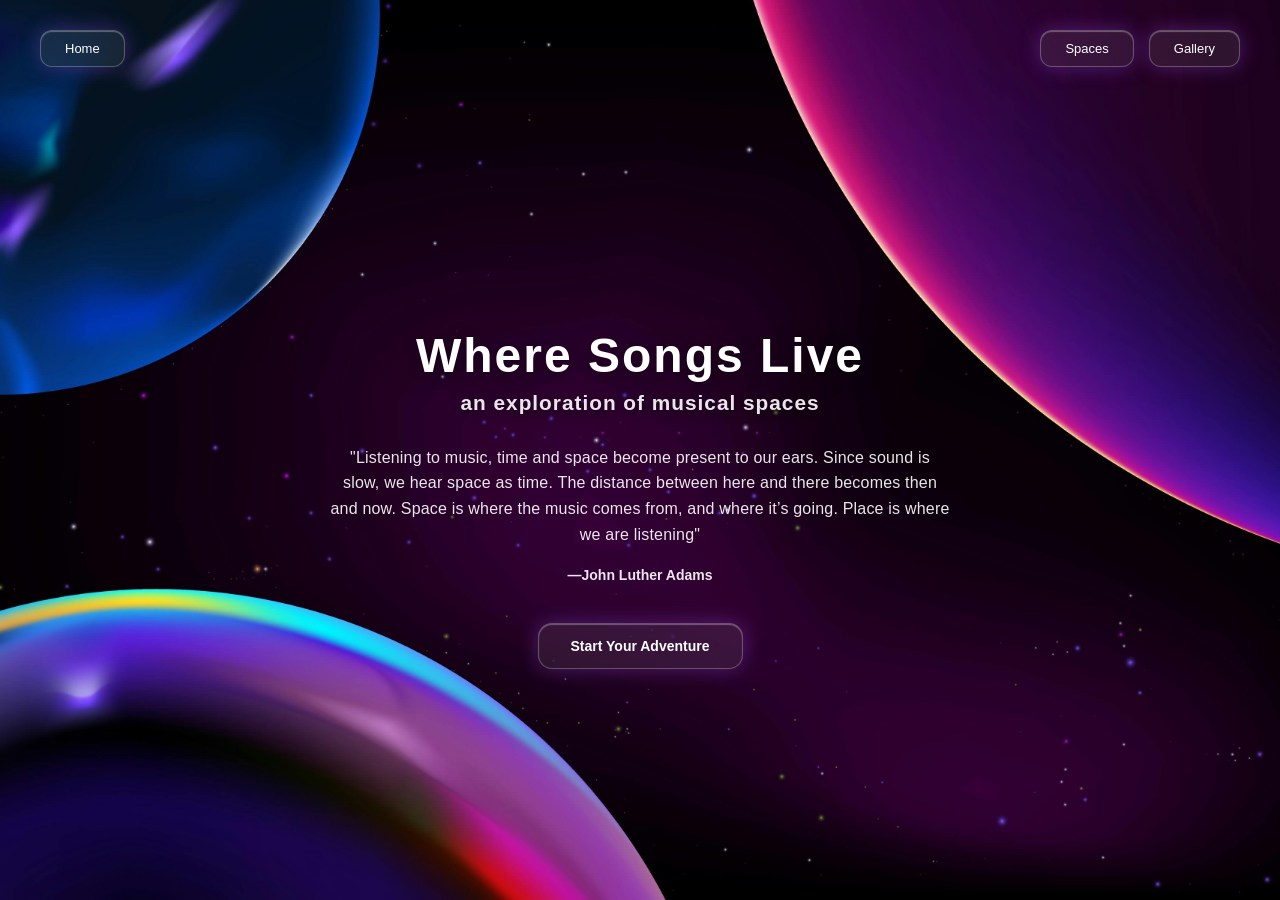
<file: index.html>
<!DOCTYPE html>
<html lang="en">
<head>
    <meta charset="UTF-8">
    <meta name="viewport" content="width=device-width, initial-scale=1.0">
    <title>Glassmorphism Layout</title>
    <link rel="stylesheet" href="style.css">
</head>
<body>

    <div class="background-container">
       
        <header>
            <div class="nav-left">
                <a href="#" class="glass-btn">Home</a>
            </div>
            <div class="nav-right">
                <a href="#" class="glass-btn">Spaces</a>
                <a href="#" class="glass-btn">Gallery</a>
            </div>

        </header>

       
        <main>
            
            <div class="index-title-container">
  <h1 class="main-title">Where Songs Live</h1>
  <p class="subtitle-quote">an exploration of musical spaces</p>
</div>
            <div class="quote-container">
                <p class="quote-text">
                    "Listening to music, time and space become present to our ears. Since sound is slow, we hear space as time. The distance between here and there becomes then and now. Space is where the music comes from, and where it’s going. Place is where we are listening"
                </p>
                <p class="quote-author">—John Luther Adams</p>
                
                <a href="pages/adventure.html" class="glass-btn cta-btn">Start Your Adventure</a>
            </div>
        </main>

    </div>

</body>
</html>
</file>
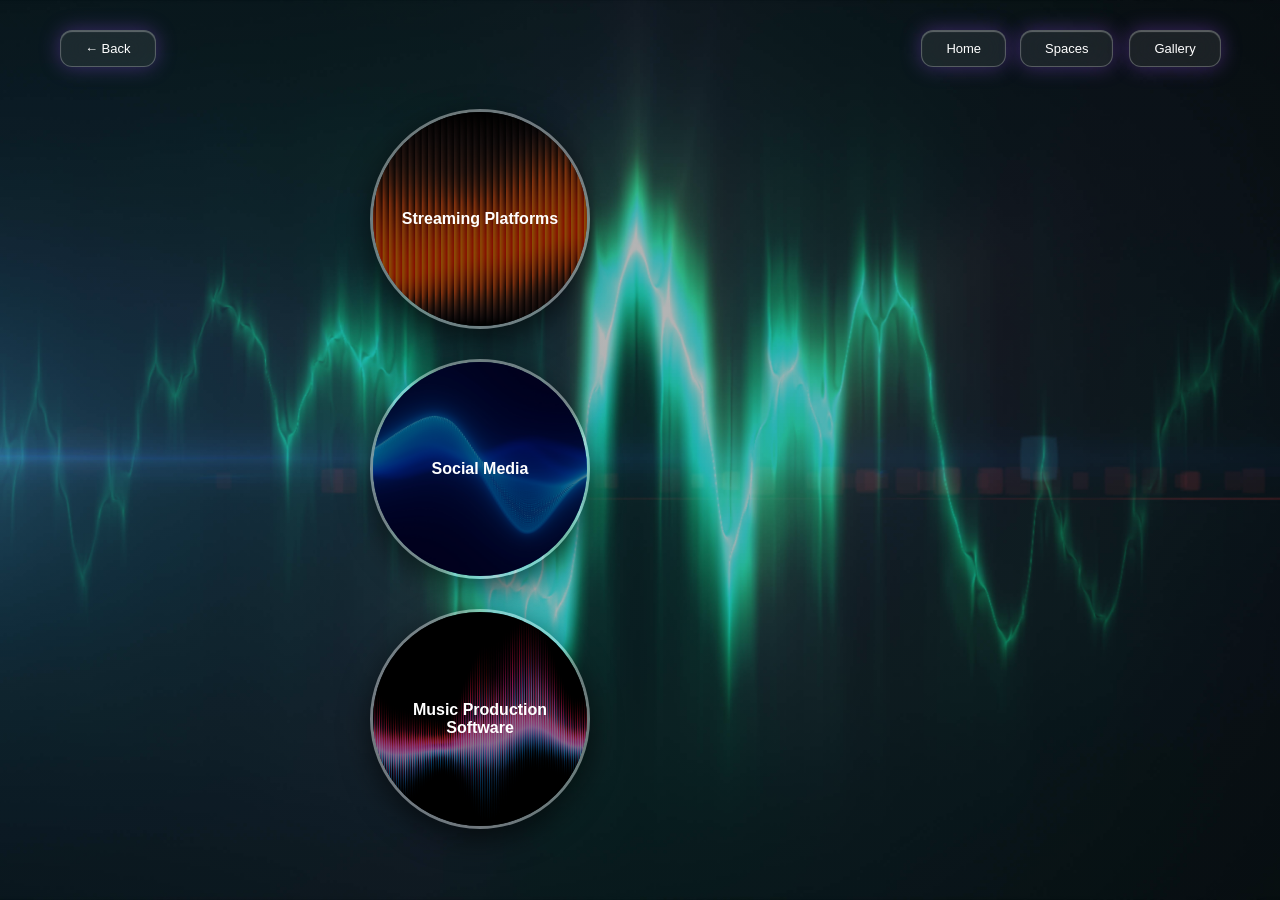
<file: pages/digital2.html>
<!DOCTYPE html>
<html lang="en">
<head>
  <meta charset="UTF-8">
  <meta name="viewport" content="width=device-width, initial-scale=1.0">
  <title>Physical Spaces - Explore</title>
  <link rel="stylesheet" href="../pages/style.css">
  <meta name="viewport" content="width=device-width, initial-scale=1.0">
</head>
<body class="explore-page" id="digital-page-bg">
    

  <!-- Top Navigation Bar -->
  <nav class="top-nav">
    <a href="digital.html" class="glass-btn">← Back</a>
    <div class="nav-right">
      <a href="../index.html" class="glass-btn">Home</a>
      <a href="../pages/adventure.html" class="glass-btn">Spaces</a>
      <a href="gallery.html" class="glass-btn">Gallery</a>
    </div>
  </nav>

  <!-- 3-Column Layout Container -->
<main class="explore-row-container">
  
  <div class="column-card-group">
    <div class="circle-badge">
      <img src="../Images/soundwave3.jpeg" alt="Streaming Platform">
      <div class="circle-title-overlay">Streaming Platforms</div>
    </div>
    <div class="content-card">
      <p class="page-text">Streaming platforms have become one of the most common ways that people experience music today. Music streaming platforms such as Spotify, Apple Music and YouTube allow users to instantly have access to several catalogs with millions of songs and artists around the world on their devices: phones, computers, or mart devices. Personalized recommendations, algorithm-based suggestions and curated playlists makes the listening experienced even more catered to the user than before. These platforms are able to change the listeners habits as they listen to music that is available at all times and almost everywhere. Libraries are often being created and continue to evolve. </p>
    </div>
  </div>

  <div class="column-card-group">
    <div class="circle-badge">
      <img src="../Images/soundwave1.jpeg" alt="Social Media">
      <div class="circle-title-overlay">Social Media</div>
    </div>
    <div class="content-card">
      <p class="page-text">Social media is the pinnacle of music growth and direction throughout recent years. Because of the existence and growth of platforms like Tik Tok or Instagram reels, content is often consumed in short videos of 60 seconds or less, which transform the way that artists promote and create their music to be more appealing to the types of content that don’t require a lot of undivided attention. Artists are able to use these platforms to announce their new releases, interact with fans in a more personal way and it also influences their creative process. Things like dance challenges, audio trends and a more homemade approach can be seen as a result of the introduction to social media platforms. Allowing people to have a shared experience, social media bonds people with the art of music with each other. </p>
    </div>
  </div>

  <div class="column-card-group">
    <div class="circle-badge">
      <img src="../Images/soundwave2.jpeg" alt="Music Production Softare">
      <div class="circle-title-overlay">Music Production Software</div>
    </div>
    <div class="content-card">
      <p class="page-text">Music Production Softwares introduces different music genres into mainstream media and allows the act of recording and producing music to become faster and more efficient. Programs known as Digital Audio Workstations (DAWs) are specialized on recording instruments, editing audio, composing songs, and mixing high quality music tracks. Because of this, many artists record and produce their music with affordable equipment and softwares. Digital Workspaces also allowed the rise of genres like EDM and experimental music such as hyperpop to become widely known and accepted within a wide range of communities. These platforms are able to allow people to collaborate easier, experiment and publish their music independently without relying on traditional recording studios or instruments. </p>
    </div>
  </div>

      <div class="content-card">
        <p class="page-text">
          Before physical concerts take place, music begins with a deep curiosity inside of a home. Bedrooms, living rooms and home studios are places where people are able to create new music from people around them through speakers or simply enjoy artists inside of headphones. Many music artists are modern in a way that it is not required to record music with big budgets, but instead prefer a more personal approach by producing quality music at home. Musical spaces can appear in many ways that allow creativity in different kinds of places, whether it is small or large expensive productions.
        </p>
      </div>
    </div>

      <div class="content-card">
        <p class="page-text">
          Music is generally part of a person's everyday life, heard in coffee shops, shopping centers, airports and even restaurants, it gives the places that people inhabit a new perspective and unique mood. Public spaces allow individuals to be exposed to different cultures, new sounds and even a place to share the same feelings with an audience. Whether it is street musicians performing in sidewalks, hearing a popular song through the park or background music in an elevator, these everyday environments show how music becomes part of the places of everyday and how it moves with people.
        </p>
      </div>
    </div>

  </main>

  <div></div>

  <script src="../pages/javascript/script.js"></script>
</body>
</html>

</body>
</html>
</file>
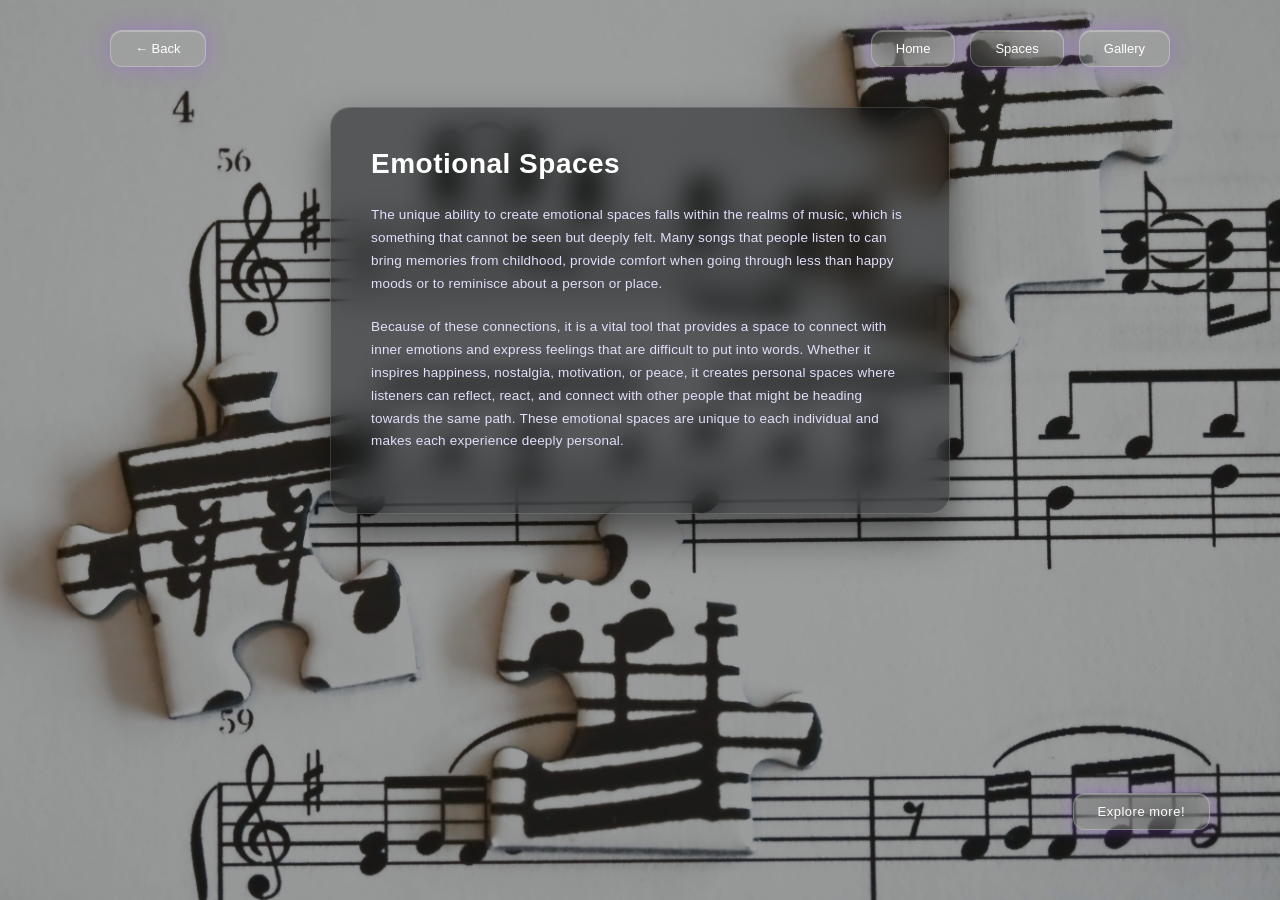
<file: pages/emotional.html>
<!DOCTYPE html>
<html lang="en">
<head>
  <meta charset="UTF-8">
  <meta name="viewport" content="width=device-width, initial-scale=1.0">
  <title>Emotional Spaces</title>
  <link rel="stylesheet" href="../pages/style.css">
  <meta name="viewport" content="width=device-width, initial-scale=1.0">
</head>
<body class="emotional-page">

  <!-- Top Navigation Bar -->
  <nav class="top-nav">
    <a href="../pages/adventure.html" class="glass-btn">← Back</a>
    <div class="nav-right">
      <a href="../index.html" class="glass-btn">Home</a>
      <a href="../pages/adventure.html" class="glass-btn">Spaces</a>
      <a href="gallery.html" class="glass-btn">Gallery</a>
    </div>
  </nav>

  <!-- Upper-Left Aligned Text Card -->
  <main class="content-container">
    <div class="content-card">
      <div class="text-block">
        <h1 class="page-heading">Emotional Spaces</h1>
        <p class="page-text">
          The unique ability to create emotional spaces falls within the realms of music, which is something that cannot be seen but deeply felt. Many songs that people listen to can bring memories from childhood, provide comfort when going through less than happy moods or to reminisce about a person or place.
        </p>
        <p class="page-text">
          Because of these connections, it is a vital tool that provides a space to connect with inner emotions and express feelings that are difficult to put into words. Whether it inspires happiness, nostalgia, motivation, or peace, it creates personal spaces where listeners can reflect, react, and connect with other people that might be heading towards the same path. These emotional spaces are unique to each individual and makes each experience deeply personal.
        </p>
      </div>
    </div>
  </main>

  <!-- Bottom Right Explore Button -->
  <div class="explore-wrapper">
    <a href="emotional2.html" class="glass-btn explore-btn">Explore more!</a>
  </div>

</body>
</html>
</file>
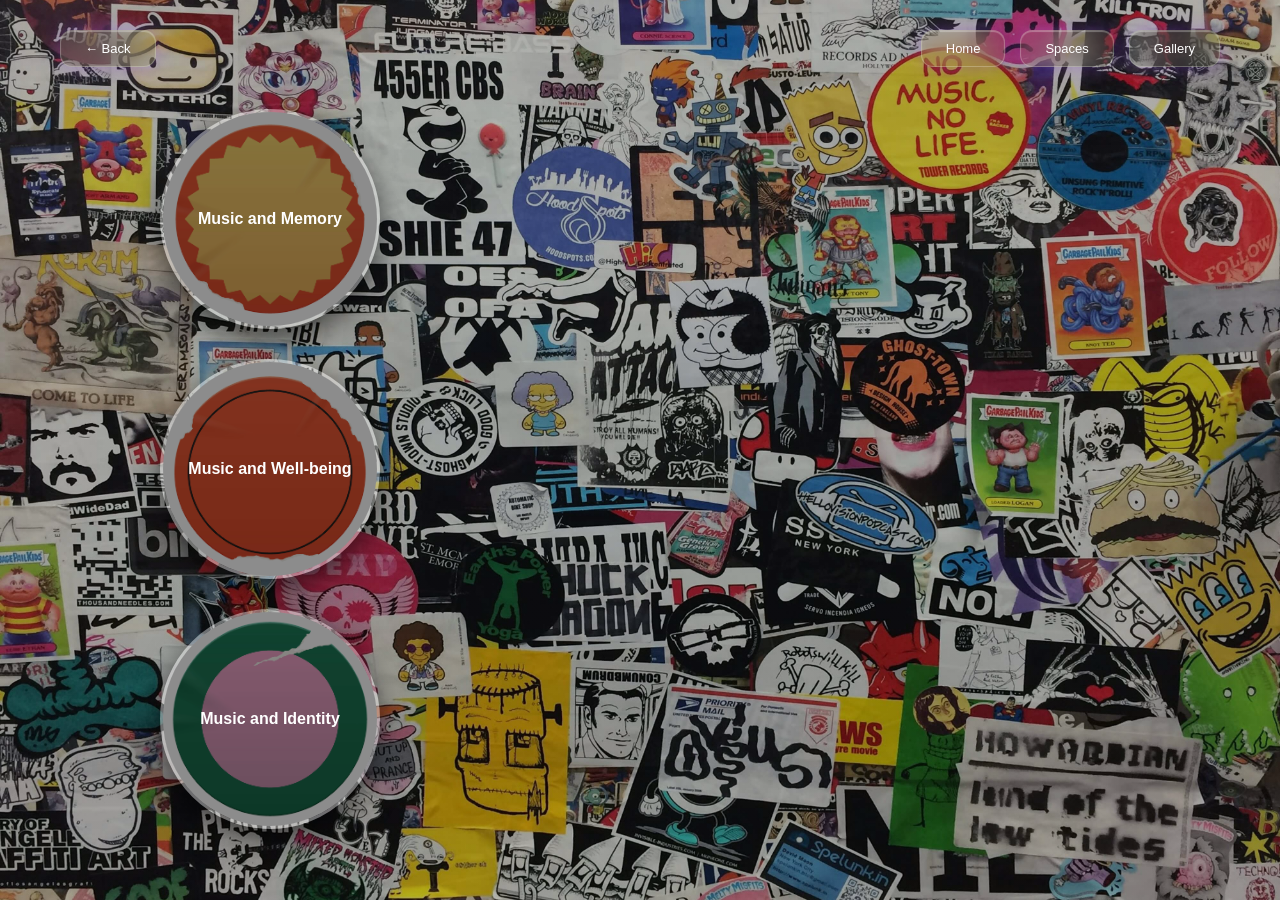
<file: pages/emotional2.html>
<!DOCTYPE html>
<html lang="en">
<head>
  <meta charset="UTF-8">
  <meta name="viewport" content="width=device-width, initial-scale=1.0">
  <title>Physical Spaces - Explore</title>
  <link rel="stylesheet" href="../pages/style.css">
  <meta name="viewport" content="width=device-width, initial-scale=1.0">
</head>
<body class="explore-page" id="emotional-page-bg">
    

  <!-- Top Navigation Bar -->
  <nav class="top-nav">
    <a href="emotional.html" class="glass-btn">← Back</a>
    <div class="nav-right">
      <a href="../index.html" class="glass-btn">Home</a>
      <a href="../pages/adventure.html" class="glass-btn">Spaces</a>
      <a href="gallery.html" class="glass-btn">Gallery</a>
    </div>
  </nav>

  <!-- 3-Column Layout Container -->
<main class="explore-row-container">
  
  <div class="column-card-group">
    <div class="circle-badge">
      <img src="../Images/sticker1.jpeg" alt="Music and Memory">
      <div class="circle-title-overlay">Music and Memory</div>
    </div>
    <div class="content-card">
      <p class="page-text">With a powerful connection to memory, music can instantly remind a person of a specific moment, place, or person. Lowering risks of dementia by 40%, it helps protect cognition, and it is a link between music and mental and emotional well-being, it can help the brain remember significant events and recollect events that already happened. Music also impacts the ability for the brain to focus, depending on the type of music that is consumed, it can improve concentration. Music with a slow tempo, lacking lyrics and ambient sounds can promote the state of calmness, minimizing distraction. Because of the benefits that implement music into everyday life, it allows a connection that enhances lasting reminders of meaningful moments.  </p>
    </div>
  </div>

  <div class="column-card-group">
    <div class="circle-badge">
      <img src="../Images/sticker2.jpeg" alt="Music and Well-being">
      <div class="circle-title-overlay">Music and Well-being </div>
    </div>
    <div class="content-card">
      <p class="page-text"> As an integral part of human culture and practices, music can be used to address stress-related illnesses and various mental disorders such as anxiety or depression. It provides a safe environment to heal from trauma and building relicense while decreasing anxiety levels. Listening to sad music can influence the listener’s mood to feel unpleasant emotions, while listening to happy beats empowers a more energetic or happy mood. The feeling of belonging that is felt from music is also crucial for mental health, surrounded by people that share the same interests improve quality of life and community engagement. </p>
    </div>
  </div>

  <div class="column-card-group">
    <div class="circle-badge">
      <img src="../Images/sticker3.jpeg" alt="Music and Identity">
      <div class="circle-title-overlay">Music and Identity</div>
    </div>
    <div class="content-card">
      <p class="page-text">Reflecting personal and collective experiences, it is a core part of an individual’s identity. Streaming platforms and social media enabled people to discover, share and produce songs that are accessible throughout the world, making communities that align with the exploration of gender identity, personal values, interests, and cultural backgrounds. As people grow and develop, their music taste matures as well, as different playlists represent a stage on their personal life. Music becomes more than entertainment for people, but a way to understand themselves, express who they are and share their identity with others.  </p>
    </div>
  </div>

      <div class="content-card">
        <p class="page-text">
          Before physical concerts take place, music begins with a deep curiosity inside of a home. Bedrooms, living rooms and home studios are places where people are able to create new music from people around them through speakers or simply enjoy artists inside of headphones. Many music artists are modern in a way that it is not required to record music with big budgets, but instead prefer a more personal approach by producing quality music at home. Musical spaces can appear in many ways that allow creativity in different kinds of places, whether it is small or large expensive productions.
        </p>
      </div>
    </div>

      <div class="content-card">
        <p class="page-text">
          Music is generally part of a person's everyday life, heard in coffee shops, shopping centers, airports and even restaurants, it gives the places that people inhabit a new perspective and unique mood. Public spaces allow individuals to be exposed to different cultures, new sounds and even a place to share the same feelings with an audience. Whether it is street musicians performing in sidewalks, hearing a popular song through the park or background music in an elevator, these everyday environments show how music becomes part of the places of everyday and how it moves with people.
        </p>
      </div>
    </div>

  </main>

  <div></div>

  <script src="../pages/javascript/script.js"></script>
</body>
</html>

</body>
</html>
</file>
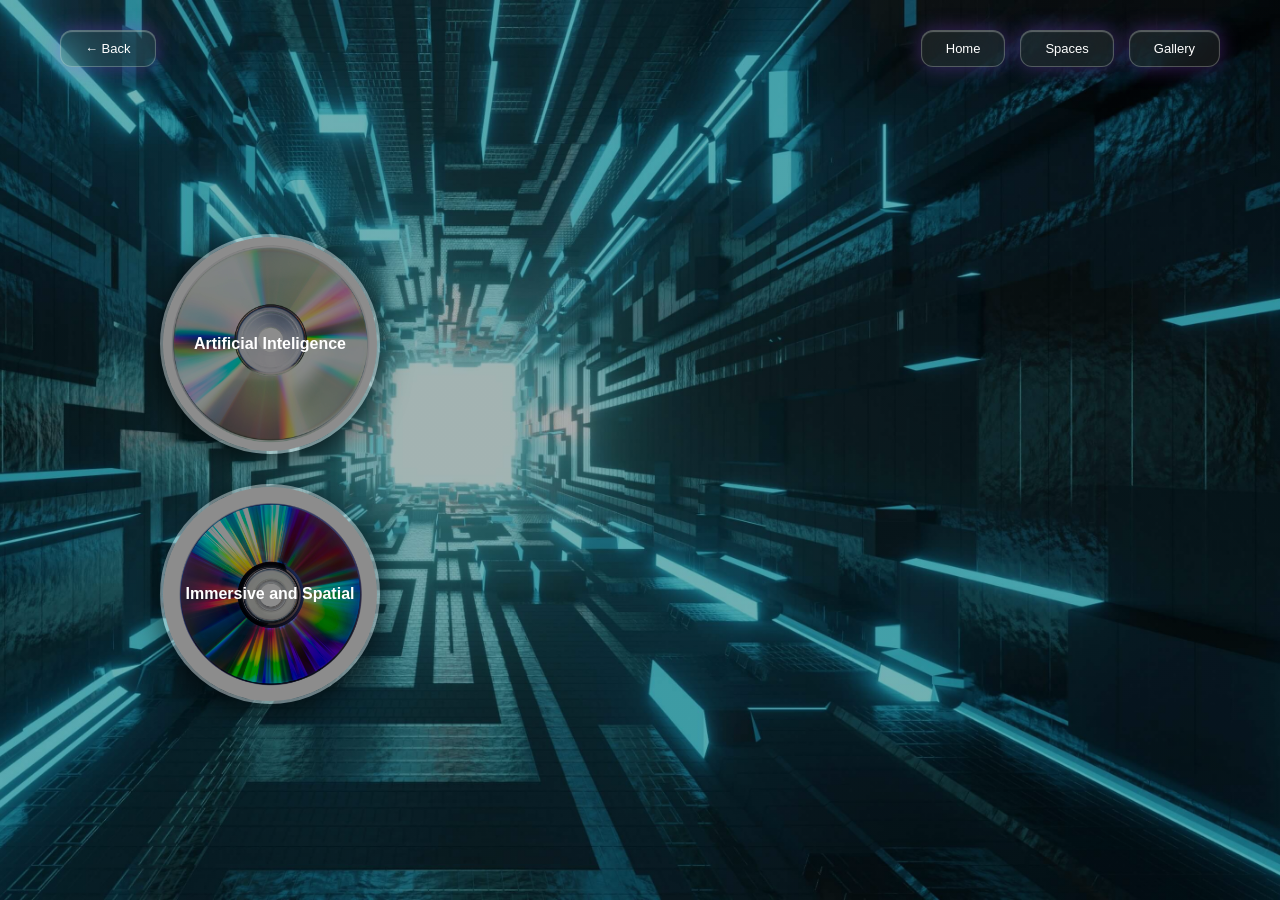
<file: pages/future.html>
<!DOCTYPE html>
<html lang="en">
<head>
  <meta charset="UTF-8">
  <meta name="viewport" content="width=device-width, initial-scale=1.0">
  <title>Physical Spaces - Explore</title>
  <link rel="stylesheet" href="../pages/style.css">
  <meta name="viewport" content="width=device-width, initial-scale=1.0">
</head>
<body class="explore-page" id="future-page-bg">
    

  <!-- Top Navigation Bar -->
  <nav class="top-nav">
    <a href="adventure.html" class="glass-btn">← Back</a>
    <div class="nav-right">
      <a href="../index.html" class="glass-btn">Home</a>
      <a href="../pages/adventure.html" class="glass-btn">Spaces</a>
      <a href="gallery.html" class="glass-btn">Gallery</a>
    </div>
  </nav>

  <!-- 3-Column Layout Container -->
<main class="explore-row-container">
  
  <div class="column-card-group">
    <div class="circle-badge">
      <img src="../Images/cd5.jpeg" alt="Artificial Inteligence">
      <div class="circle-title-overlay">Artificial Inteligence</div>
    </div>
    <div class="content-card">
      <p class="page-text">Artificial intelligence has become a powerful tool for musicians and producers. Ai can help to crate and generate melodies, suggest harmonies, and assists with mixing and mastering soundtracks. Without the replacement of human creativity, it is rather used as a tool and collaborator for experimentation and reshaping how music can be created. </p>
    </div>

</div>

  </div>

  <div class="column-card-group">
    <div class="circle-badge">
      <img src="../Images/cd4.jpeg" alt="Immersive and Spatial Audio">
      <div class="circle-title-overlay">Immersive and Spatial</div>
    </div>
    <div class="content-card">
      <p class="page-text">Immersive audio technologies allow individuals to listen to music in the three-dimensional space. Formats such as Dolby Atmos allow different instruments and vocals to appear above, behind or beside the listener, which can create a more realistic and immersive experience. Streaming platforms are also adapting this format through headphones and speakers, making music become a new kind of space. </p>
    </div>
  </div>


      <div class="content-card">
        <p class="page-text">
          Before physical concerts take place, music begins with a deep curiosity inside of a home. Bedrooms, living rooms and home studios are places where people are able to create new music from people around them through speakers or simply enjoy artists inside of headphones. Many music artists are modern in a way that it is not required to record music with big budgets, but instead prefer a more personal approach by producing quality music at home. Musical spaces can appear in many ways that allow creativity in different kinds of places, whether it is small or large expensive productions.
        </p>
      </div>
    </div>

      <div class="content-card">
        <p class="page-text">
          Music is generally part of a person's everyday life, heard in coffee shops, shopping centers, airports and even restaurants, it gives the places that people inhabit a new perspective and unique mood. Public spaces allow individuals to be exposed to different cultures, new sounds and even a place to share the same feelings with an audience. Whether it is street musicians performing in sidewalks, hearing a popular song through the park or background music in an elevator, these everyday environments show how music becomes part of the places of everyday and how it moves with people.
        </p>
      </div>
    </div>

  </main>

  <div></div>

  <script src="../pages/javascript/script.js"></script>
</body>
</html>

</body>
</html>
</file>
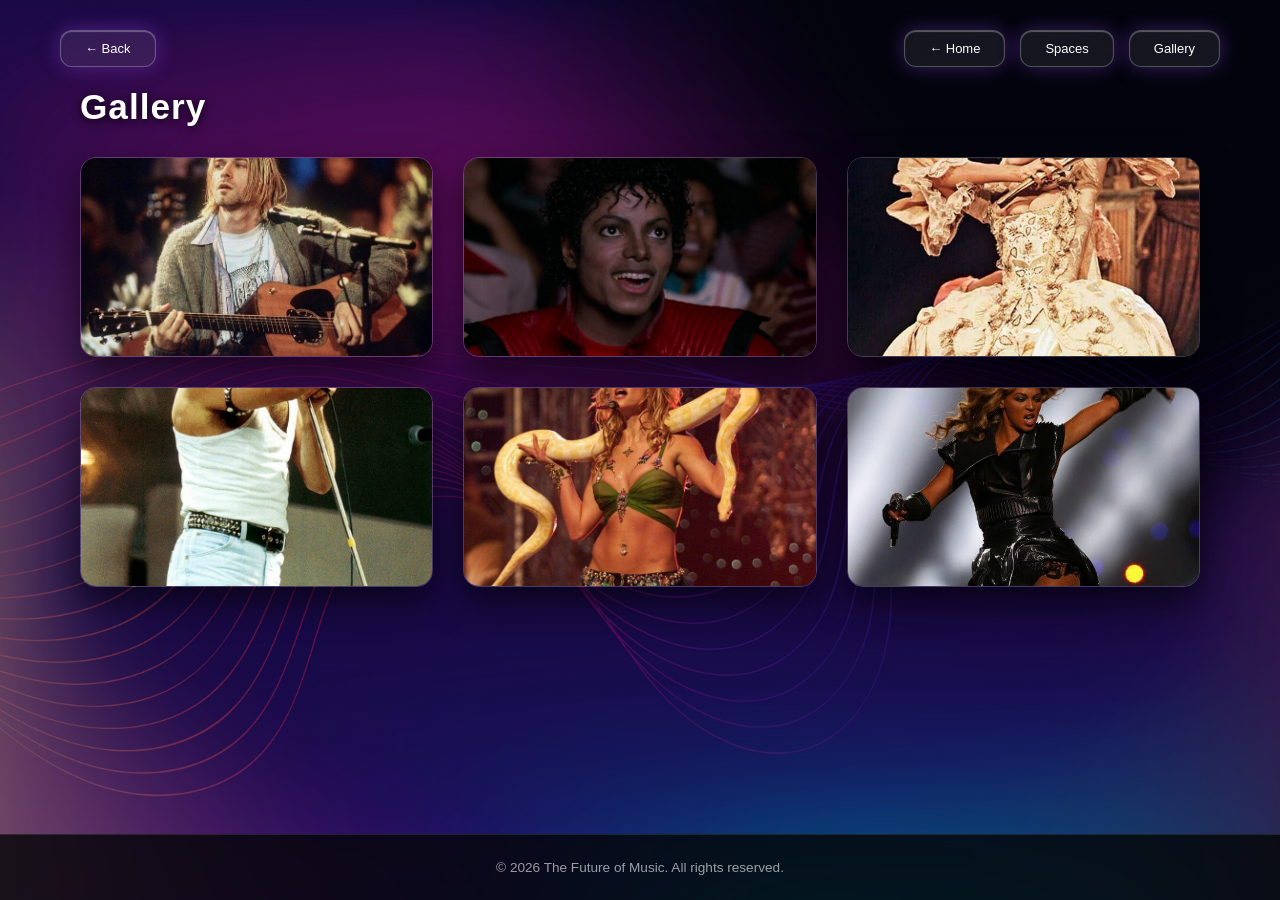
<file: pages/gallery.html>
<!DOCTYPE html>
<html lang="en">
<head>
    <meta charset="UTF-8">
    <meta name="viewport" content="width=device-width, initial-scale=1.0">
    <title>Gallery - The Future of Music</title>
    <link rel="stylesheet" href="../pages/style.css">
    <meta name="viewport" content="width=device-width, initial-scale=1.0">
</head>
<body class="gallery-page" id="gallery-page-bg">

    <!-- Top Navigation -->
    <nav class="top-nav">
         <a href="adventure.html" class="glass-btn">← Back</a>
        <div class="nav-right">
            <a href="index.html" class="glass-btn">← Home</a>
            <a href="spaces.html" class="glass-btn">Spaces</a>
            <a href="gallery.html" class="glass-btn">Gallery</a>
        </div>
    </nav>

    <!-- Gallery Container -->
    <main class="gallery-container">
        <h1 class="gallery-heading">Gallery</h1>
        
        <div class="gallery-grid">
            <!-- Item 1 -->
            <div class="gallery-item" data-caption="Nirvana's 1994 MTV:Unplugged Performance">
                <img src="../Images/mtv.jpeg" alt="Nirvana's 1994 MTV:Unplugged Performance">
                <div class="caption-overlay"></div>
            </div>
            <!-- Item 2 -->
            <div class="gallery-item" data-caption="Michael Jackson's Thriller Music Video">
                <img src="../Images/thriller.jpeg" alt="Michael Jackson's Thriller Music Video">
                <div class="caption-overlay"></div>
            </div>
            <!-- Item 3 -->
            <div class="gallery-item" data-caption="Madonna's Vogue Music Video">
                <img src="../Images/vogue.jpeg" alt="Madonna's Vogue Music Video">
                <div class="caption-overlay"></div>
            </div>
            <!-- Item 4 -->
            <div class="gallery-item" data-caption="Queen Live at Live Aid 1985">
                <img src="../Images/liveaid.jpeg" alt="Queen Live at Live Aid 1985">
                <div class="caption-overlay"></div>
            </div>
            <!-- Item 5 -->
            <div class="gallery-item" data-caption="Britney Spears Live at MTV Awards, 2001">
                <img src="../Images/snake.jpeg" alt="Britney Spears Live at MTV Awards, 2001">
                <div class="caption-overlay"></div>
            </div>
            <!-- Item 6 -->
            <div class="gallery-item" data-caption="Beyonce At the SuperBowl">
                <img src="../Images/beyonce.jpeg" alt="Beyonce At the SuperBowl">
                <div class="caption-overlay"></div>
            </div>
        </div>
    </main>

    <!-- Footer -->
    <footer class="site-footer">
        <p>&copy; 2026 The Future of Music. All rights reserved.</p>
    </footer>

    <script src="../pages/javascript/script.js"></script>
</body>
</html>
</file>
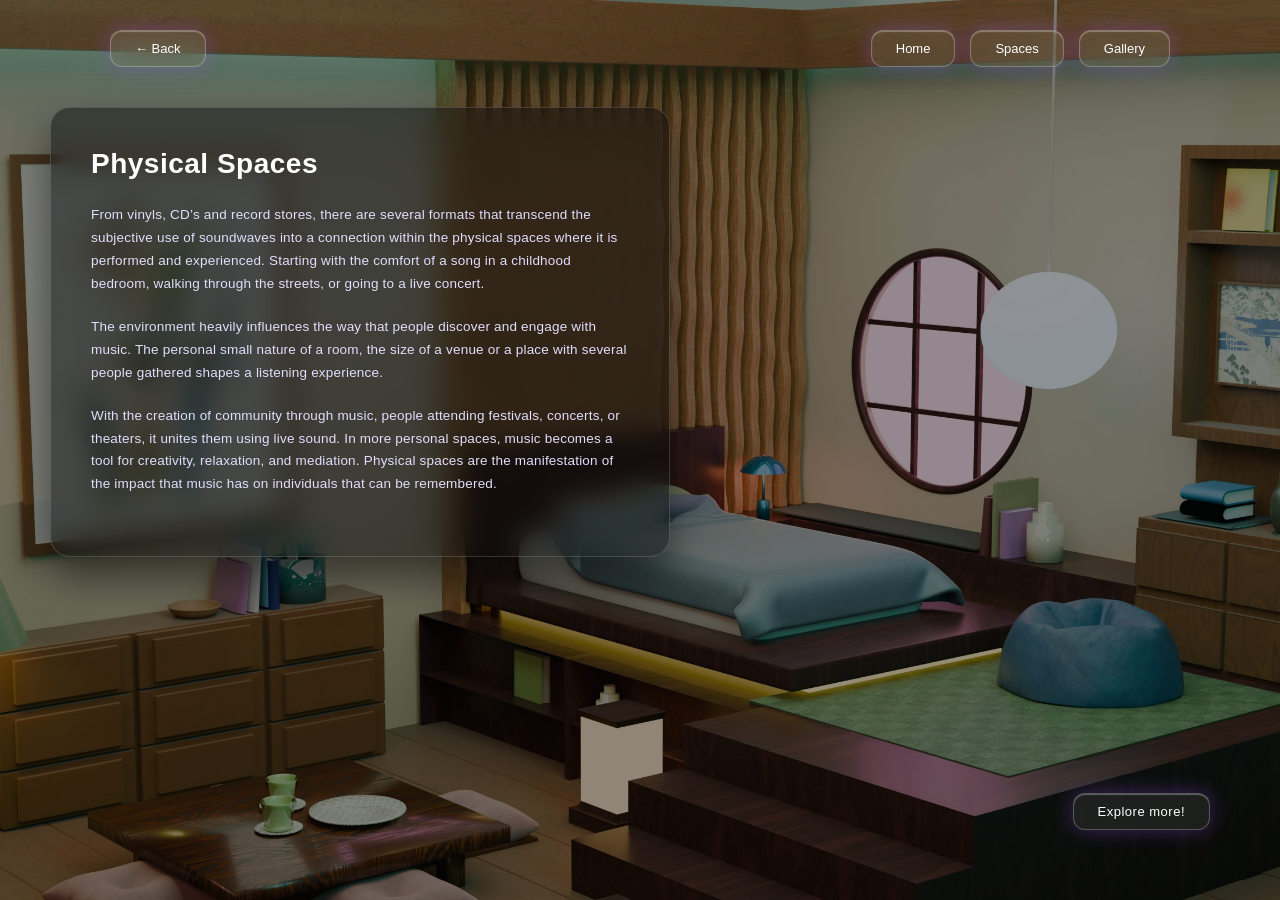
<file: pages/physical.html>
<!DOCTYPE html>
<html lang="en">
<head>
  <meta charset="UTF-8">
  <meta name="viewport" content="width=device-width, initial-scale=1.0">
  <title>Physical Spaces</title>
  <link rel="stylesheet" href="../pages/style.css">
   <meta name="viewport" content="width=device-width, initial-scale=1.0">
</head><body class="physical-page">

  <!-- Top Navigation Bar -->
  <nav class="top-nav">
    <a href="../pages/adventure.html" class="glass-btn">← Back</a>
    <div class="nav-right">
      <a href="../index.html" class="glass-btn">Home</a>
      <a href="../pages/adventure.html" class="glass-btn">Spaces</a>
      <a href="gallery.html" class="glass-btn">Gallery</a>
    </div>
  </nav>


  <main class="content-container">
    <div class="content-card">
    <div class="text-block">
      <h1 class="page-heading">Physical Spaces</h1>
      <p class="page-text">
        From vinyls, CD’s and record stores, there are several formats that transcend the subjective use of soundwaves into a connection within the physical spaces where it is performed and experienced. Starting with the comfort of a song in a childhood bedroom, walking through the streets, or going to a live concert.
      </p>
      <p class="page-text">
        The environment heavily influences the way that people discover and engage with music. The personal small nature of a room, the size of a venue or a place with several people gathered shapes a listening experience.
      </p>
      <p class="page-text">
        With the creation of community through music, people attending festivals, concerts, or theaters, it unites them using live sound. In more personal spaces, music becomes a tool for creativity, relaxation, and mediation. Physical spaces are the manifestation of the impact that music has on individuals that can be remembered.
      </p>
      </div>
    </div>
  </main>

 
  <div class="explore-wrapper">
    <a href="physical2.html" class="glass-btn explore-btn">Explore more!</a>
  </div>

</body>
</file>
<file: style.css>
* {
    box-sizing: border-box;
    margin: 0;
    padding: 0;
}

body, html {
    width: 100%;
    height: 100%;
    font-family: -apple-system, BlinkMacSystemFont, "Segoe UI", Roboto, Helvetica, Arial, sans-serif;
    overflow: hidden;
    color: #ffffff;
}

.background-container {
    min-height: 100vh;
    display: flex;
    flex-direction: column; 

    background-image: url('Images/planets.jpg');
    background-size: cover;
    background-position: center;
}

header {
    width: 100%;
    padding: 30px 40px;
    display: flex;
    justify-content: space-between;
    align-items: center;
    z-index: 10;
}

.nav-right {
    display: flex;
    gap: 15px;
}

main {
    flex: 1;
    display: flex;
    justify-content: center;
    align-items: center;
    padding: 20px;
}
.index-title-container {
  display: flex;
  flex-direction: column;
  align-items: center;
  text-align: center;
  gap: 8px;
  margin-bottom: 25px;
}

.main-title {
  font-size: 3rem;
  font-weight: 700;
  letter-spacing: 2px;
  color: #FFFFFF;
  margin: 0;
  text-shadow: 0 5px 20px rgba(0, 0, 0, 0.5);
}

.subtitle-quote {
  font-size: 1.3rem;
  font-weight: bold;
  font-style: normal;
  color: rgba(255, 255, 255, 0.9);
  margin: 0;
  letter-spacing: 1px;
  text-shadow: 0 3px 10px rgba(0, 0, 0, 0.5);
}
.quote-container {
    max-width: 620px;
    text-align: center;
    display: flex;
    flex-direction: column;
    align-items: center;
}

.quote-text {
    font-size: 16px;
    line-height: 1.6;
    font-weight: 400;
    color: rgba(255, 255, 255, 0.9);
    margin-bottom: 20px;
    letter-spacing: 0.2px;
}

.quote-author {
    font-size: 14px;
    font-weight: 600;
    color: rgba(255, 255, 255, 0.9);
    margin-bottom: 40px;
}

.glass-btn {
    display: inline-block;
    text-decoration: none;
    color: #ffffff;
    font-size: 13px;
    font-weight: 500;
    padding: 10px 24px;
    border-radius: 12px;

    background: rgba(255, 255, 255, 0.08);
    backdrop-filter: blur(16px);
    -webkit-backdrop-filter: blur(16px);
    
  
    border: 1px solid rgba(255, 255, 255, 0.25);
    
  
    box-shadow: 
        0 0 20px rgba(160, 80, 255, 0.35),
        inset 0 1px 1px rgba(255, 255, 255, 0.3);
        
    transition: all 0.3s ease;
}


.cta-btn {
    font-size: 14px;
    font-weight: 600;
    padding: 14px 32px;
    border-radius: 14px;
}


.glass-btn:hover {
    background: rgba(255, 255, 255, 0.16);
    border-color: rgba(255, 255, 255, 0.45);
    box-shadow: 
        0 0 30px rgba(180, 100, 255, 0.6),
        inset 0 1px 2px rgba(255, 255, 255, 0.5);
    transform: translateY(-2px);
}

main {
  display: flex;
  flex-direction: column;
  align-items: center;
  justify-content: center;
  text-align: center;
  min-height: 80vh;
  box-sizing: border-box;
}

.index-title-container {
  display: flex;
  flex-direction: column;
  align-items: center;
  text-align: center;
  gap: 8px;
  margin-bottom: 30px;
}
</file>
<file: pages/style.css>
* {
  box-sizing: border-box;
  margin: 0;
  padding: 0;
}

/* Base Body Styles (Homepage default) */
body {
  background-image: 
    linear-gradient(rgba(4, 6, 7, 0.5), rgba(4, 6, 7, 0.5)), 
    url('../Images/soundwaves.jpg');
  
  background-color: #040607;
  background-size: cover;
  background-position: center;
  background-repeat: no-repeat;
  background-attachment: fixed;

  font-family: 'Helvetica Neue', Helvetica, Arial, sans-serif;
  color: #FFFFFF;
  min-height: 100vh;
  display: flex;
  justify-content: center;
  align-items: center;
  padding: 40px 20px;
}

/* --- HOMEPAGE CIRCLE GRID STYLES --- */

.circle-grid {
  display: flex;
  flex-direction: column;
  gap: 80px; 
  max-width: 1400px;
  width: 100%;
  align-items: center;
}

.grid-row {
  display: flex;
  justify-content: center;
  gap: 100px; 
  width: 100%;
}

/* Base Circle Style */
.space-circle {
  position: relative;
  width: 210px;
  height: 210px;
  border-radius: 50%;
  overflow: hidden; 
  
  border: 1px solid rgba(255, 255, 255, 0.25);
  box-shadow: 0 20px 40px rgba(0, 0, 0, 0.6);
  
  display: flex;
  justify-content: center;
  align-items: center;
  text-decoration: none;
  transition: transform 0.4s ease, box-shadow 0.4s ease;
  cursor: pointer;
}

.circle-img {
  position: absolute;
  top: 0;
  left: 0;
  width: 100%;
  height: 100%;
  object-fit: cover;
  filter: brightness(0.8); 
  transition: transform 0.4s ease;
}

.space-title {
  position: relative;
  z-index: 2;
  font-size: 12px;
  font-weight: 700;
  text-transform: uppercase;
  letter-spacing: 1px;
  color: #FFFFFF;
  text-align: center;
  padding: 0 15px;
  text-shadow: 0 2px 10px rgba(0, 0, 0, 0.9), 0 0 5px rgba(0, 0, 0, 0.5);
}


.space-circle:hover {
  transform: scale(1.07);
  box-shadow: 0 0 35px rgba(255, 255, 255, 0.35);
  border-color: rgba(255, 255, 255, 0.7);
}

.space-circle:hover .circle-img {
  transform: scale(1.1);
}


/* --- CONTENT PAGES LAYOUT (Physical, Digital, etc.) --- */


body.content-page {
  flex-direction: column;
  justify-content: space-between;
  align-items: stretch;
  padding: 30px 50px;
}


.top-nav {
  display: flex !important;
  justify-content: space-between !important;
  align-items: center !important;
  width: 100% !important;
  padding: 0 50px !important; /* Insets the whole bar from the screen edges */
  box-sizing: border-box !important;
}

.nav-right {
  display: flex !important;
  gap: 15px !important;
}


.glass-btn {
    display: inline-block;
    text-decoration: none;
    color: #ffffff;
    font-size: 13px;
    font-weight: 500;
    padding: 10px 24px;
    border-radius: 12px;

    background: rgba(255, 255, 255, 0.08);
    backdrop-filter: blur(16px);
    -webkit-backdrop-filter: blur(16px);
    
  
    border: 1px solid rgba(255, 255, 255, 0.25);
    
  
    box-shadow: 
        0 0 20px rgba(160, 80, 255, 0.35),
        inset 0 1px 1px rgba(255, 255, 255, 0.3);
        
    transition: all 0.3s ease;
}



.glass-btn:hover {
  background: rgba(255, 255, 255, 0.12);
  border-color: rgba(255, 255, 255, 0.5);
  transform: scale(1.05);
}


.content-container {
  display: flex;
  flex-direction: column;
  justify-content: center;
  flex: 1;
  max-width: 650px;
  margin: 40px 0;
  gap: 40px;
}

.text-block {
  text-align: left;
}

.page-heading {
  font-size: 28px;
  font-weight: 700;
  letter-spacing: 0.5px;
  margin-bottom: 24px;
  color: #FFFFFF;
}

.page-text {
  font-size: 13.5px;
  line-height: 1.7;
  color: #E2DEFC;
  margin-bottom: 20px;
  letter-spacing: 0.2px;
}


.explore-wrapper {
  display: flex;
  justify-content: flex-end;
  width: 100%;
  margin-top: auto;
  margin-bottom: 60px;
  padding-right: 20px; 
}

.explore-btn {
  padding: 12px 28px;
  font-size: 13px;
  letter-spacing: 0.5px;
}


body.physical-page {
  background-image: 
    linear-gradient(rgba(4, 6, 7, 0.4), rgba(4, 6, 7, 0.4)), 
    url('../Images/bedroom\ layout.jpg'); 
  
  background-color: #040607;
  background-size: cover;
  background-position: center;
  background-repeat: no-repeat;
  background-attachment: fixed;

  flex-direction: column;
  justify-content: space-between;
  align-items: stretch;
  padding: 30px 50px;
  min-height: 100vh;
  color: #FFFFFF;
}


.content-card {
  background: rgba(4, 6, 7, 0.45); 
  backdrop-filter: blur(14px); 
  -webkit-backdrop-filter: blur(14px);
  border: 1px solid rgba(255, 255, 255, 0.15); 
  border-radius: 20px; 
  padding: 40px;
  box-shadow: 0 20px 40px rgba(0, 0, 0, 0.5);
  max-width: 620px;
}


.content-container {
  display: flex;
  flex-direction: column;
  justify-content: center;
  flex: 1;
  margin: 40px 0;
}

/* Unique Body Style for Digital Page */
body.digital-page {
  background-image: 
    linear-gradient(rgba(4, 6, 7, 0.4), rgba(4, 6, 7, 0.4)), 
    url('../Images/music\ studio\ .jpg'); /* Change filename to your digital background image */
  
  background-color: #040607;
  background-size: cover;
  background-position: center;
  background-repeat: no-repeat;
  background-attachment: fixed;

  font-family: 'Helvetica Neue', Helvetica, Arial, sans-serif;
  color: #FFFFFF;
  min-height: 100vh;
  display: flex;
  flex-direction: column;
  justify-content: space-between;
  padding: 30px 50px;
}

/* Container to place text card and button side-by-side in the middle */
.middle-layout-container {
  display: flex;
  flex-direction: row;
  justify-content: space-between;
  align-items: center;
  flex: 1;
  width: 100%;
  padding: 0 40px;
  margin: 0;
}

/* Wrapper for centering the button vertically relative to the text box */
.middle-explore-wrapper {
  display: flex;
  justify-content: center;
  align-items: center;
}

/* Unique Body Style for Emotional Page */
body.emotional-page {
  background-image: 
    linear-gradient(rgba(4, 6, 7, 0.4), rgba(4, 6, 7, 0.4)), 
    url('../Images/emotionalbackground.jpg'); /* Replace with your emotional background image filename */
  
  background-color: #040607;
  background-size: cover;
  background-position: center;
  background-repeat: no-repeat;
  background-attachment: fixed;

  font-family: 'Helvetica Neue', Helvetica, Arial, sans-serif;
  color: #FFFFFF;
  min-height: 100vh;
  display: flex;
  flex-direction: column;
  justify-content: space-between;
  padding: 30px 50px;
}

/* Places text container on the upper-left */
.content-container {
  display: flex;
  flex-direction: column;
  justify-content: flex-start;
  flex: 1;
  max-width: 620px;
  margin-top: 40px;
}

/* Glassy Card Container for Text */
.content-card {
  background: rgba(4, 6, 7, 0.45);
  backdrop-filter: blur(14px);
  -webkit-backdrop-filter: blur(14px);
  border: 1px solid rgba(255, 255, 255, 0.15);
  border-radius: 20px;
  padding: 40px;
  box-shadow: 0 20px 40px rgba(0, 0, 0, 0.5);
}

/* Pins Explore Button to Bottom Right */
.explore-wrapper {
  display: flex;
  justify-content: flex-end;
  width: 100%;
  margin-top: auto;
  margin-bottom: 40px;
  padding-right: 20px;
}

/* Unique Body Style for this Page */
body.cultural-bottom-page {
  background-image: 
    linear-gradient(rgba(4, 6, 7, 0.4), rgba(4, 6, 7, 0.4)), 
    url('../Images/cultural.jpg'); 
  
  background-color: #040607;
  background-size: cover;
  background-position: center;
  background-repeat: no-repeat;
  background-attachment: fixed;

  font-family: 'Helvetica Neue', Helvetica, Arial, sans-serif;
  color: #FFFFFF;
  min-height: 100vh;
  display: flex;
  flex-direction: column;
  justify-content: space-between;
  padding: 30px 50px;
}

/* Uses CSS Grid to lock the layout into two distinct columns */
.right-layout-container {
  display: grid;
  grid-template-columns: 1fr auto; /* Column 1 fills middle space, Column 2 hugs card */
  align-items: center;
  width: 100%;
  max-width: 1400px;
  margin: auto auto;
  padding: 0 50px;
}

/* Places the explore button nicely in that left/middle column */
.middle-buttons-group {
  display: flex;
  justify-content: center;
  align-items: center;
}

/* Forces your text card to sit cleanly on the right column */
.right-layout-container .content-card {
  justify-self: end; /* Snaps the card to the far right */
}

This is the new one 
* {
  box-sizing: border-box;
  margin: 0;
  padding: 0;
}

body {
  background-image: 
    linear-gradient(rgba(4, 6, 7, 0.5), rgba(4, 6, 7, 0.5)), 
    url('../Images/soundwaves.jpg');
  background-color: #040607;
  background-size: cover;
  background-position: center;
  background-repeat: no-repeat;
  background-attachment: fixed;
  font-family: 'Helvetica Neue', Helvetica, Arial, sans-serif;
  color: #FFFFFF;
  min-height: 100vh;
  display: flex;
  justify-content: center;
  align-items: center;
  padding: 40px 20px;
}

/* ==========================================
   2. HOMEPAGE CIRCLE GRID STYLES
   ========================================== */
.circle-grid {
  display: flex;
  flex-direction: column;
  gap: 80px; 
  max-width: 1400px;
  width: 100%;
  align-items: center;
}

.grid-row {
  display: flex;
  justify-content: center;
  gap: 100px; 
  width: 100%;
}

.space-circle {
  position: relative;
  width: 210px;
  height: 210px;
  border-radius: 50%;
  overflow: hidden; 
  border: 1px solid rgba(255, 255, 255, 0.25);
  box-shadow: 0 20px 40px rgba(0, 0, 0, 0.6);
  display: flex;
  justify-content: center;
  align-items: center;
  text-decoration: none;
  transition: transform 0.4s ease, box-shadow 0.4s ease;
  cursor: pointer;
}

.circle-img {
  position: absolute;
  top: 0;
  left: 0;
  width: 100%;
  height: 100%;
  object-fit: cover;
  filter: brightness(0.8); 
  transition: transform 0.4s ease;
}

.space-title {
  position: relative;
  z-index: 2;
  font-size: 12px;
  font-weight: 700;
  text-transform: uppercase;
  letter-spacing: 1px;
  color: #FFFFFF;
  text-align: center;
  padding: 0 15px;
  text-shadow: 0 2px 10px rgba(0, 0, 0, 0.9), 0 0 5px rgba(0, 0, 0, 0.5);
}

.space-circle:hover {
  transform: scale(1.07);
  box-shadow: 0 0 35px rgba(255, 255, 255, 0.35);
  border-color: rgba(255, 255, 255, 0.7);
}

.space-circle:hover .circle-img {
  transform: scale(1.1);
}

/* ==========================================
   3. UNIVERSAL TOP NAVIGATION & BUTTONS
   ========================================== */
.top-nav {
  position: relative !important;
  display: flex !important;
  justify-content: space-between !important;
  align-items: center !important;
  width: 100% !important;
  padding: 0 60px !important;
  box-sizing: border-box !important;
  z-index: 1000 !important;
}

.nav-right {
  display: flex !important;
  gap: 15px !important;
}

.glass-btn {
  display: inline-block;
  text-decoration: none;
  color: #ffffff;
  font-size: 13px;
  font-weight: 500;
  padding: 10px 24px;
  border-radius: 12px;
  background: rgba(255, 255, 255, 0.08);
  backdrop-filter: blur(16px);
  -webkit-backdrop-filter: blur(16px);
  border: 1px solid rgba(255, 255, 255, 0.25);
  box-shadow: 
    0 0 20px rgba(160, 80, 255, 0.35),
    inset 0 1px 1px rgba(255, 255, 255, 0.3);
  transition: all 0.3s ease;
}

.glass-btn:hover {
  background: rgba(255, 255, 255, 0.12);
  border-color: rgba(255, 255, 255, 0.5);
  transform: scale(1.05);
}

/* ==========================================
   4. MASTER LAYOUT FOR ALL SUBPAGES (.explore-page)
   ========================================== */
body.explore-page {
  background-color: #040607;
  background-size: cover;
  background-position: center;
  background-repeat: no-repeat;
  background-attachment: fixed;
  font-family: 'Helvetica Neue', Helvetica, Arial, sans-serif;
  color: #FFFFFF;
  min-height: 100vh;
  display: flex;
  flex-direction: column;
  justify-content: space-between;
  padding: 30px 0px;
  box-sizing: border-box;
}

/* Circle Badge Styling for Subpages */
body.explore-page .circle-badge {
  position: relative;
  width: 220px;
  height: 220px;
  border-radius: 50%;
  overflow: hidden;
  border: 3px solid rgba(255, 255, 255, 0.4);
  box-shadow: 0 10px 30px rgba(0, 0, 0, 0.6);
  cursor: pointer;
  transition: transform 0.3s ease, box-shadow 0.3s ease;
  flex-shrink: 0;
}

body.explore-page .circle-badge:hover {
  transform: scale(1.08);
  box-shadow: 0 15px 40px rgba(0, 0, 0, 0.7);
}

body.explore-page .circle-badge img {
  width: 100%;
  height: 100%;
  object-fit: cover;
  filter: none;
}

/* Title Overlay on Subpage Circles */
body.explore-page .circle-title-overlay {
  position: absolute !important;
  top: 0 !important;
  left: 0 !important;
  width: 100% !important;
  height: 100% !important;
  background: rgba(0, 0, 0, 0.45) !important;
  display: flex !important;
  align-items: center !important;
  justify-content: center !important;
  text-align: center !important;
  color: #FFFFFF !important;
  font-weight: 600 !important;
  font-size: 1rem !important;
  padding: 15px !important;
  box-sizing: border-box !important;
  transition: background 0.3s ease;
}

body.explore-page .circle-badge:hover .circle-title-overlay {
  background: rgba(0, 0, 0, 0.3) !important;
}

/* Row & Card Layout */
body.explore-page .explore-row-container {
  display: flex !important;
  flex-direction: column !important;
  justify-content: center !important;
  align-items: flex-start !important;
  gap: 30px !important;
  max-width: 1000px !important;
  margin: 0 auto !important;
  padding: 40px 20px !important;
  width: 100% !important;
  box-sizing: border-box !important;
}

body.explore-page .column-card-group {
  position: relative !important;
  display: flex !important;
  flex-direction: row !important;
  align-items: center !important;
  gap: 40px !important;
  width: 100% !important;
}

body.explore-page .content-card {
  display: none;
  flex: 1;
  background: rgba(20, 20, 30, 0.85);
  backdrop-filter: blur(16px);
  -webkit-backdrop-filter: blur(16px);
  border: 1px solid rgba(255, 255, 255, 0.2);
  border-radius: 16px;
  padding: 25px 30px;
  box-shadow: 0 15px 40px rgba(0, 0, 0, 0.7);
  box-sizing: border-box;
}

body.explore-page .column-card-group:hover .content-card,
body.explore-page .column-card-group.active .content-card {
  display: block;
}

body.explore-page .page-text {
  font-size: 0.85rem;
  line-height: 1.5;
  color: rgba(255, 255, 255, 0.9);
  margin: 0;
}

#future-page-bg .future-title-container {
  position: absolute;
  top: 140px;
  left: 60px; /* Positions it on the left side */
  text-align: left; /* Aligns text to the left */
  z-index: 10;
  max-width: 400px;
}

#future-page-bg .main-page-title {
  font-size: 2.5rem;
  font-weight: 700;
  letter-spacing: 1px;
  color: #FFFFFF;
  margin-bottom: 8px;
  text-shadow: 0 4px 20px rgba(0, 0, 0, 0.8), 0 0 15px rgba(160, 80, 255, 0.4);
}

#future-page-bg .main-page-subtitle {
  font-size: 0.95rem;
  font-weight: 400;
  color: rgba(255, 255, 255, 0.75);
  letter-spacing: 0.5px;
}


#digital-page-bg .explore-row-container {
  margin-left: 350px !important;
}

#physical-page-bg {
  background-image: linear-gradient(rgba(4, 6, 7, 0.3), rgba(4, 6, 7, 0.3)), url('../Images/recordstore.jpg');
}

#digital-page-bg {
  background-image: linear-gradient(rgba(4, 6, 7, 0.3), rgba(4, 6, 7, 0.3)), url('../Images/audiowaveform.jpeg');
}

#emotional-page-bg {
  background-image: linear-gradient(rgba(4, 6, 7, 0.3), rgba(4, 6, 7, 0.3)), url('../Images/stickerwall.jpg');
}
#cultural-page-bg {
  background-image: linear-gradient(rgba(4, 6, 7, 0.3), rgba(4, 6, 7, 0.3)), url('../Images/rug.jpg');
}

#future-page-bg {
  background-image: linear-gradient(rgba(4, 6, 7, 0.3), rgba(4, 6, 7, 0.3)), url('../Images/futuristic.jpg');
}

#gallery-page-bg {
  background-color: #040607;
  background-image: 
    linear-gradient(rgba(4, 6, 7, 0.5), rgba(4, 6, 7, 0.5)), 
    url('../Images/soundwaves.jpg');
  background-size: cover;
  background-position: center;
  background-repeat: no-repeat;
  background-attachment: fixed;
  font-family: 'Helvetica Neue', Helvetica, Arial, sans-serif;
  color: #FFFFFF;
  min-height: 100vh;
  display: flex;
  flex-direction: column;
  justify-content: space-between;
  padding: 30px 0 0 0;
  margin: 0;
  box-sizing: border-box;
}

#gallery-page-bg * {
  box-sizing: border-box;
}

/* Gallery Container */
#gallery-page-bg .gallery-container {
  max-width: 1200px;
  width: 100%;
  margin: 0 auto;
  padding: 20px 40px;
  flex: 1;
}

#gallery-page-bg .gallery-heading {
  font-size: 2.2rem;
  font-weight: 700;
  letter-spacing: 1px;
  margin-bottom: 30px;
  text-shadow: 0 2px 10px rgba(0, 0, 0, 0.9);
}

#gallery-page-bg .gallery-grid {
  display: grid;
  grid-template-columns: repeat(3, 1fr);
  gap: 30px;
}

/* Gallery Cards */
#gallery-page-bg .gallery-item {
  position: relative;
  height: 200px;
  border-radius: 16px;
  overflow: hidden;
  border: 1px solid rgba(255, 255, 255, 0.2);
  box-shadow: 0 15px 35px rgba(0, 0, 0, 0.6);
  cursor: pointer;
  transition: transform 0.3s ease, box-shadow 0.3s ease;
}

#gallery-page-bg .gallery-item img {
  width: 100%;
  height: 100%;
  object-fit: cover;
  transition: transform 0.4s ease;
}

#gallery-page-bg .gallery-item:hover {
  transform: scale(1.03);
  box-shadow: 0 20px 40px rgba(160, 80, 255, 0.3);
  border-color: rgba(255, 255, 255, 0.5);
}

#gallery-page-bg .gallery-item:hover img {
  transform: scale(1.08);
  filter: brightness(0.6);
}

/* Caption Overlay (Controlled via JS) */
#gallery-page-bg .caption-overlay {
  position: absolute;
  top: 0;
  left: 0;
  width: 100%;
  height: 100%;
  background: rgba(4, 6, 7, 0.85);
  backdrop-filter: blur(8px);
  display: flex;
  align-items: center;
  justify-content: center;
  text-align: center;
  padding: 20px;
  color: #FFFFFF;
  font-size: 0.95rem;
  font-weight: 500;
  line-height: 1.4;
  opacity: 0;
  transition: opacity 0.3s ease;
}

/* Footer */
#gallery-page-bg .site-footer {
  width: 100%;
  text-align: center;
  padding: 25px 0;
  background: rgba(4, 6, 7, 0.8);
  backdrop-filter: blur(10px);
  border-top: 1px solid rgba(255, 255, 255, 0.1);
  font-size: 0.85rem;
  color: rgba(255, 255, 255, 0.6);
  margin-top: 40px;
}
</file>
